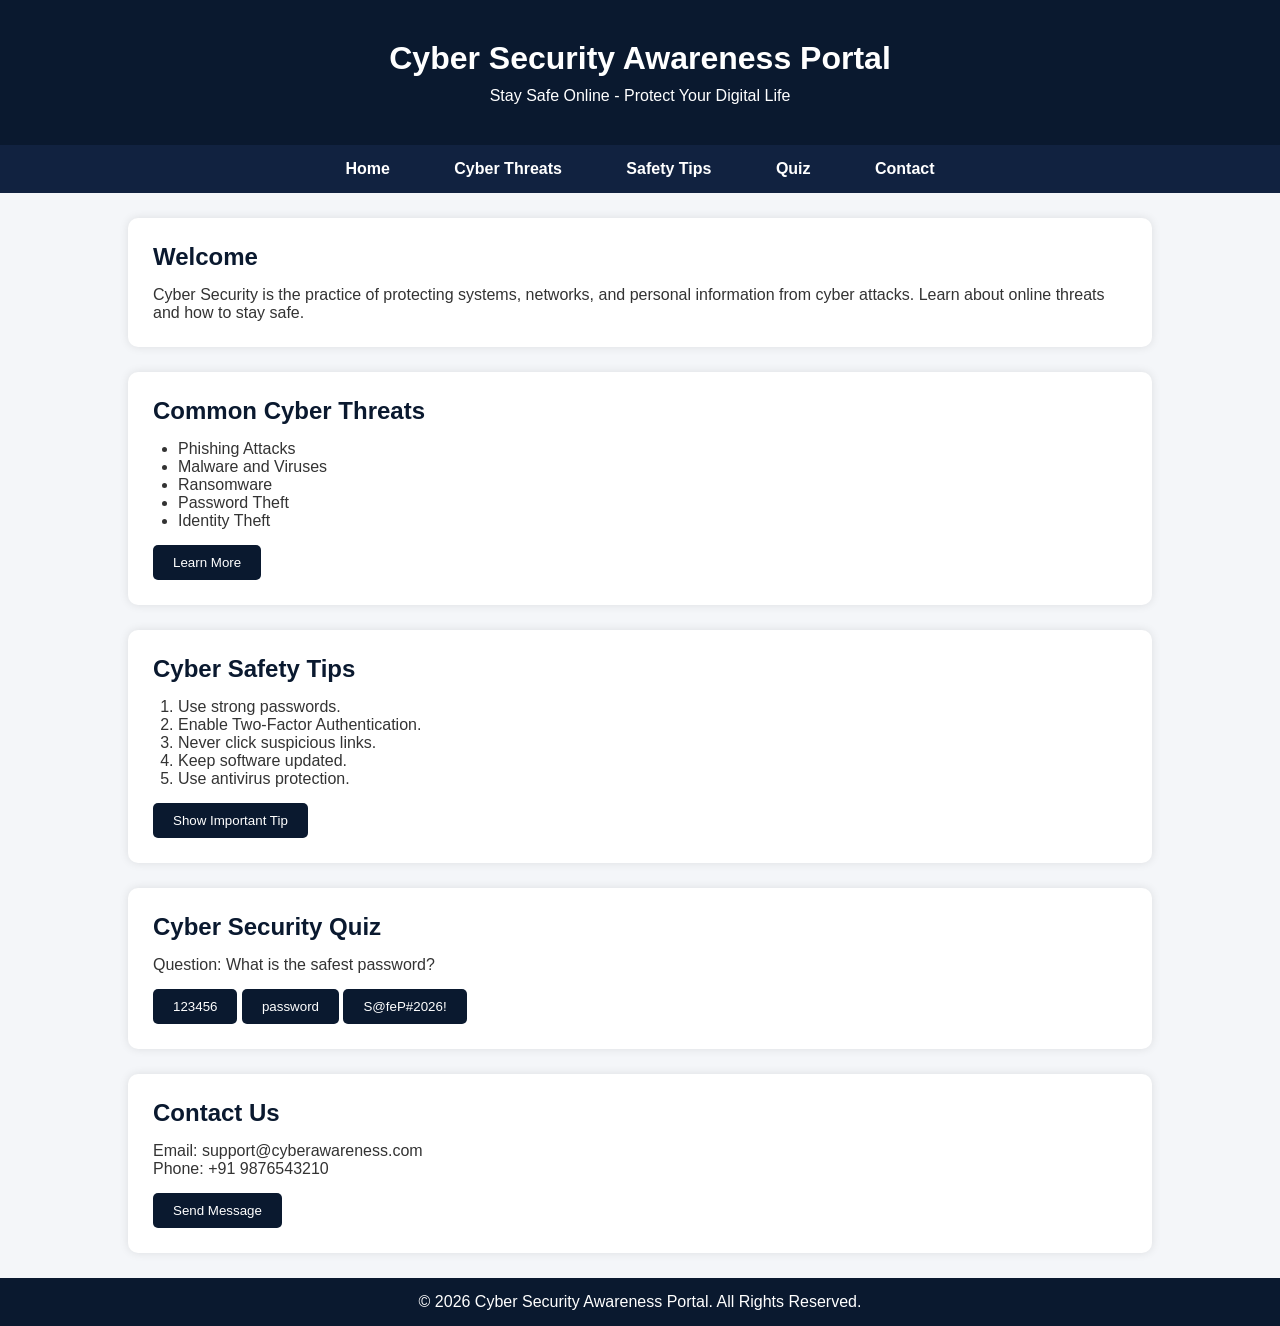
<file: SQL/day29/warehouse_project/templates/cyber.html>
<!DOCTYPE html>
<html lang="en">
<head>
<meta charset="UTF-8">
<meta name="viewport" content="width=device-width, initial-scale=1.0">
<title>Cyber Security Awareness Portal</title>

<style>
*{
    margin:0;
    padding:0;
    box-sizing:border-box;
    font-family:Arial, sans-serif;
    scroll-behavior:smooth;
}

body{
    background:#f4f6f9;
    color:#333;
}

header{
    background:#0a192f;
    color:white;
    text-align:center;
    padding:40px;
}

header h1{
    margin-bottom:10px;
}

nav{
    background:#112240;
    padding:15px;
    text-align:center;
    position:sticky;
    top:0;
}

nav a{
    color:white;
    text-decoration:none;
    margin:0 15px;
    font-weight:bold;
    padding:8px 15px;
    border-radius:5px;
}

nav a:hover{
    background:#64ffda;
    color:black;
}

section{
    width:80%;
    margin:25px auto;
    background:white;
    padding:25px;
    border-radius:10px;
    box-shadow:0 0 10px rgba(0,0,0,0.1);
}

h2{
    color:#0a192f;
    margin-bottom:15px;
}

ul,ol{
    margin-left:25px;
}

button{
    background:#0a192f;
    color:white;
    border:none;
    padding:10px 20px;
    border-radius:5px;
    cursor:pointer;
    margin-top:15px;
}

button:hover{
    background:#112240;
}

footer{
    background:#0a192f;
    color:white;
    text-align:center;
    padding:15px;
    margin-top:20px;
}
</style>
</head>

<body>

<header id="home">
    <h1>Cyber Security Awareness Portal</h1>
    <p>Stay Safe Online - Protect Your Digital Life</p>
</header>

<nav>
    <a href="#home">Home</a>
    <a href="#threats">Cyber Threats</a>
    <a href="#tips">Safety Tips</a>
    <a href="#quiz">Quiz</a>
    <a href="#contact">Contact</a>
</nav>

<section>
    <h2>Welcome</h2>
    <p>
        Cyber Security is the practice of protecting systems, networks,
        and personal information from cyber attacks. Learn about online
        threats and how to stay safe.
    </p>
</section>

<section id="threats">
    <h2>Common Cyber Threats</h2>
    <ul>
        <li>Phishing Attacks</li>
        <li>Malware and Viruses</li>
        <li>Ransomware</li>
        <li>Password Theft</li>
        <li>Identity Theft</li>
    </ul>

    <button onclick="showThreat()">Learn More</button>
    <p id="threatInfo"></p>
</section>

<section id="tips">
    <h2>Cyber Safety Tips</h2>
    <ol>
        <li>Use strong passwords.</li>
        <li>Enable Two-Factor Authentication.</li>
        <li>Never click suspicious links.</li>
        <li>Keep software updated.</li>
        <li>Use antivirus protection.</li>
    </ol>

    <button onclick="showTip()">Show Important Tip</button>
    <p id="tipInfo"></p>
</section>

<section id="quiz">
    <h2>Cyber Security Quiz</h2>
    <p>Question: What is the safest password?</p>

    <button onclick="checkAnswer('A')">123456</button>
    <button onclick="checkAnswer('B')">password</button>
    <button onclick="checkAnswer('C')">S@feP#2026!</button>

    <p id="quizResult"></p>
</section>

<section id="contact">
    <h2>Contact Us</h2>
    <p>Email: support@cyberawareness.com</p>
    <p>Phone: +91 9876543210</p>

    <button onclick="contactMessage()">Send Message</button>
    <p id="contactResult"></p>
</section>

<footer>
    <p>&copy; 2026 Cyber Security Awareness Portal. All Rights Reserved.</p>
</footer>

<script>
function showThreat() {
    document.getElementById("threatInfo").innerHTML =
    "Cyber threats can steal personal information, damage devices, and compromise online security.";
}

function showTip() {
    document.getElementById("tipInfo").innerHTML =
    "Always use a strong password with letters, numbers, and special characters.";
}

function checkAnswer(option) {
    if(option === "C") {
        document.getElementById("quizResult").innerHTML =
        "✅ Correct! Strong passwords improve security.";
    } else {
        document.getElementById("quizResult").innerHTML =
        "❌ Incorrect. Try again.";
    }
}

function contactMessage() {
    document.getElementById("contactResult").innerHTML =
    "✅ Thank you! Your message has been submitted successfully.";
}
</script>

</body>
</html>
</file>
